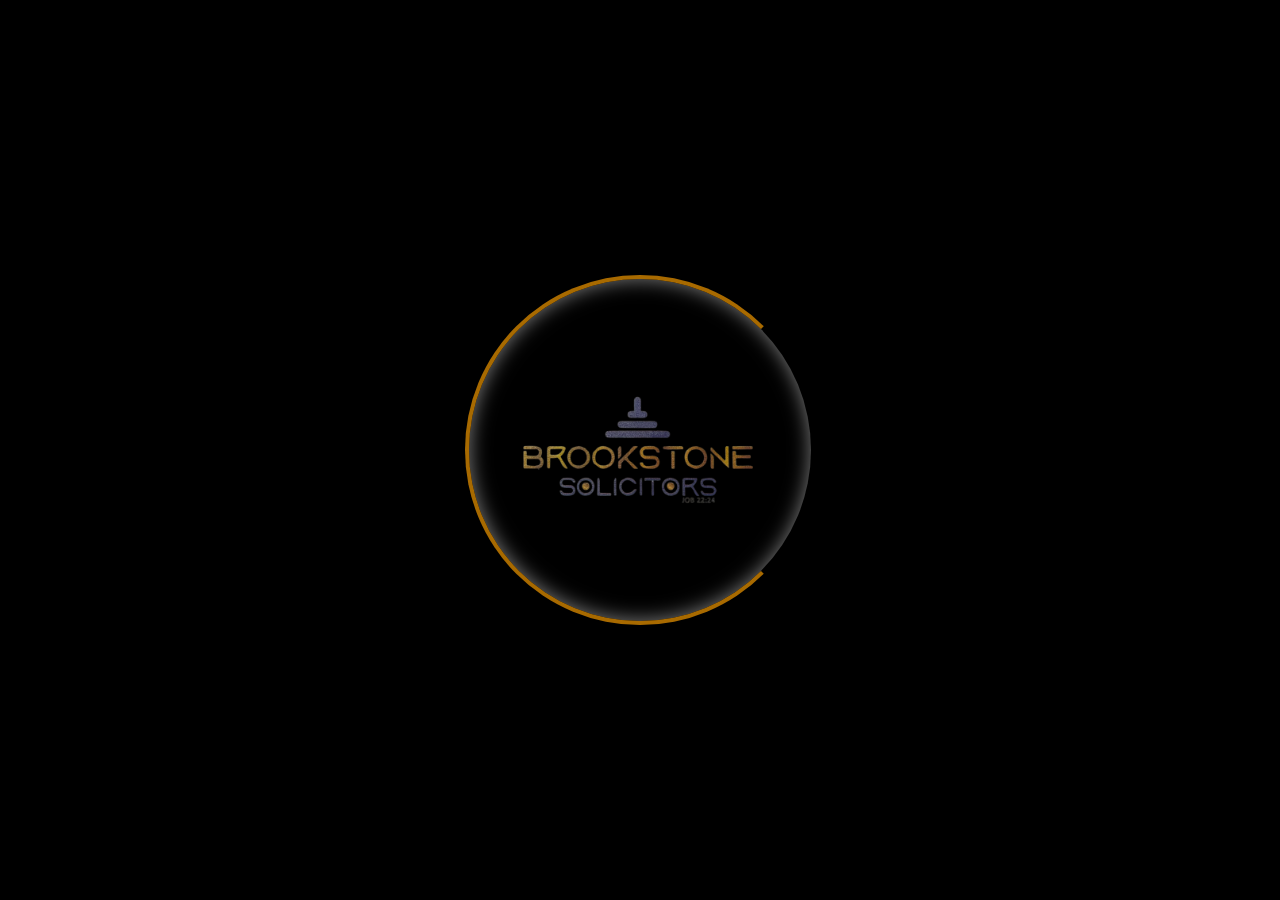
<file: index.html>
<!DOCTYPE html>
<html lang="en">
  <head>
    <meta charset="utf-8">
    <meta name="viewport" content="width=device-width, initial-scale=1, shrink-to-fit=no">
    <title>Please Wait</title>
    <link href="https://cdn.jsdelivr.net/npm/bootstrap@5.3.3/dist/css/bootstrap.min.css" rel="stylesheet" integrity="sha384-QWTKZyjpPEjISv5WaRU9OFeRpok6YctnYmDr5pNlyT2bRjXh0JMhjY6hW+ALEwIH" crossorigin="anonymous">
    <style>
      body {
        background-color: #000;
        margin: 0;
        height: 100vh;
        display: flex;
        justify-content: center;
        align-items: center;
        overflow: hidden;
      }

      .loader {
        border: 4px solid rgb(168, 106, 0);
        width: 40vw;
        height: 40vw;
        max-width: 350px;
        max-height: 350px;
        min-width: 150px;
        min-height: 150px;
        border-radius: 50%;
        border-right-color: transparent;
        animation: rot 1s linear infinite;
        box-shadow: 0px 0px 20px rgba(255, 255, 255, 0.5) inset;
        background-image: url(./img/IMG_9671.PNG);
        background-position: center;
        background-size: contain;
        background-repeat: no-repeat;
      }

      @keyframes rot {
        100% {
          transform: rotate(360deg);
        }
      }

      /* Media query for smaller screens */
      @media (max-width: 768px) {
        .loader {
          width: 50vw;
          height: 50vw;
        }
      }

      /* Media query for very small screens */
      @media (max-width: 480px) {
        .loader {
          width: 60vw;
          height: 60vw;
          min-width: 120px;
          min-height: 120px;
        }
      }
    </style>
  </head>
  <body>
    <div class="loader"></div>

    <script>
      document.addEventListener('DOMContentLoaded', function() {
        setTimeout(function() {
          window.location.href = './home.html';
        }, 5000);
      });
    </script>
    <script src="https://cdn.jsdelivr.net/npm/@popperjs/core@2.11.8/dist/umd/popper.min.js" integrity="sha384-I7E8VVD/ismYTF4hNIPjVp/Zjvgyol6VFvRkX/vR+Vc4jQkC+hVqc2pM8ODewa9r" crossorigin="anonymous"></script>
    <script src="https://cdn.jsdelivr.net/npm/bootstrap@5.3.3/dist/js/bootstrap.min.js" integrity="sha384-0pUGZvbkm6XF6gxjEnlmuGrJXVbNuzT9qBBavbLwCsOGabYfZo0T0to5eqruptLy" crossorigin="anonymous"></script>
  </body>
</html>
</file>
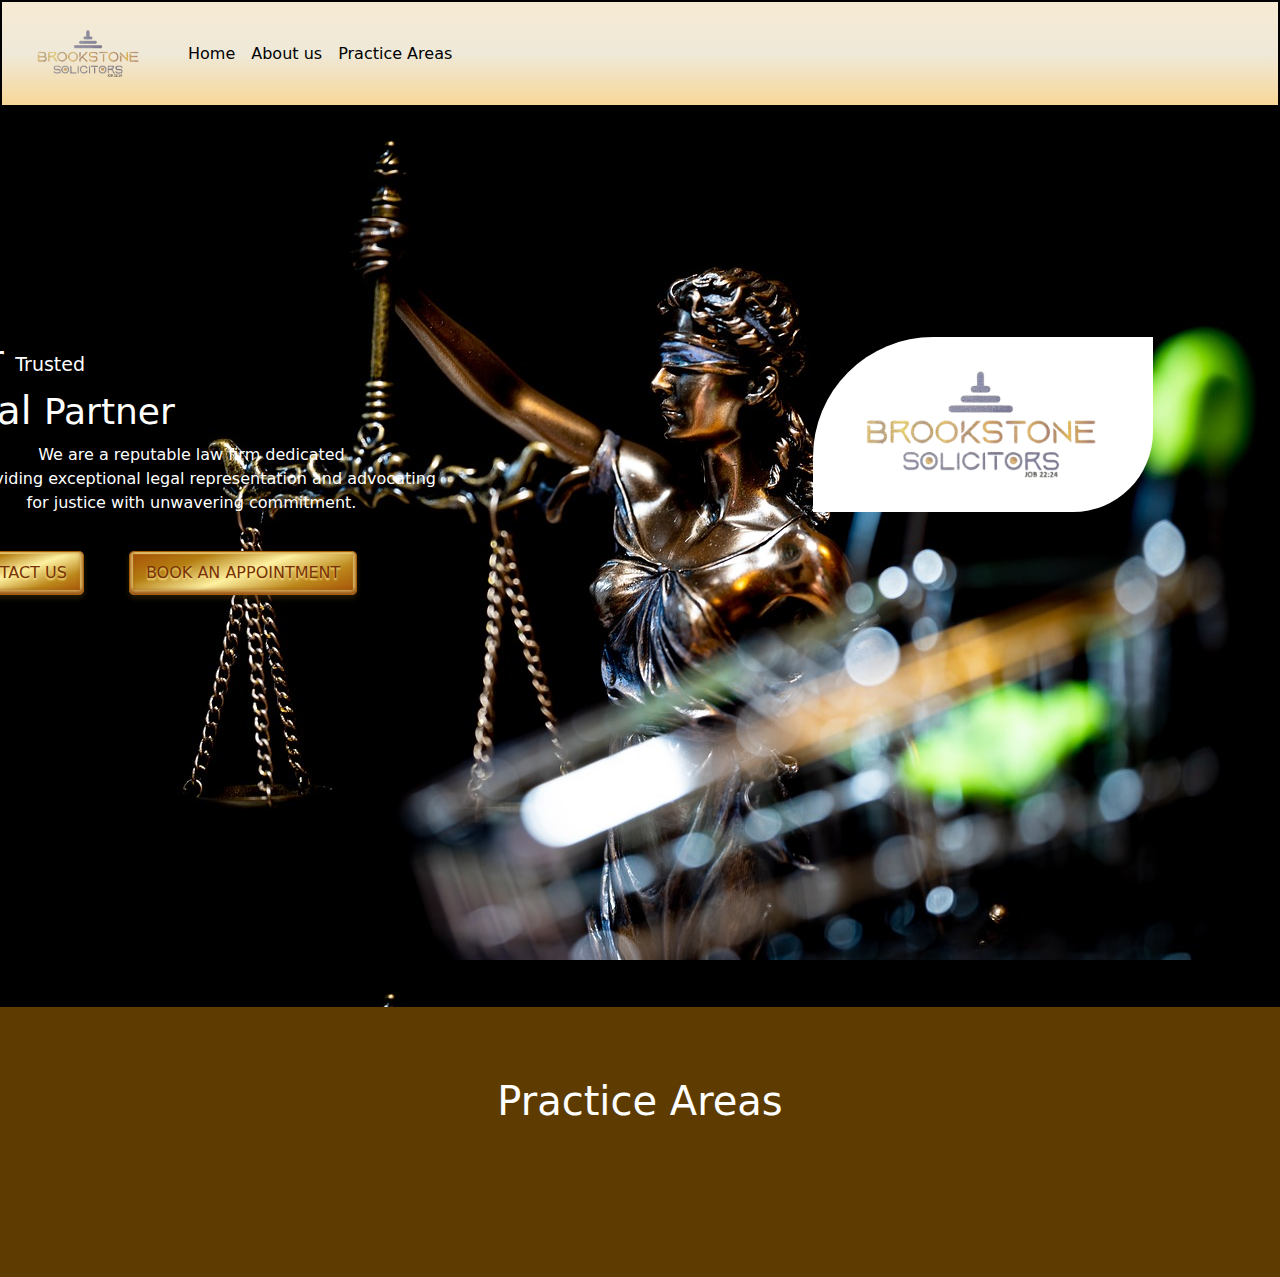
<file: practiceareas.html>
<!doctype html>
<html lang="en">
  <head>
    <meta charset="utf-8">
    <meta name="viewport" content="width=device-width, initial-scale=1">
    <title>Brookstone Solicitors</title>
    <link rel="stylesheet" href="./style.css">
    <link rel="stylesheet" href="https://unpkg.com/aos@next/dist/aos.css" />    

    <link href="https://cdn.jsdelivr.net/npm/bootstrap@5.3.3/dist/css/bootstrap.min.css" rel="stylesheet" integrity="sha384-QWTKZyjpPEjISv5WaRU9OFeRpok6YctnYmDr5pNlyT2bRjXh0JMhjY6hW+ALEwIH" crossorigin="anonymous">
  </head>
  <body>

    <style>
        .hamburger {
  cursor: pointer;
}

.hamburger input {
  display: none;
}

.hamburger svg {
  /* The size of the SVG defines the overall size */
  height: 2em;
  /* Define the transition for transforming the SVG */
  transition: transform 600ms cubic-bezier(0.4, 0, 0.2, 1);
}

.line {
  fill: none;
  stroke: rgb(230, 138, 0);
  stroke-linecap: round;
  stroke-linejoin: round;
  stroke-width: 3;
  /* Define the transition for transforming the Stroke */
  transition: stroke-dasharray 600ms cubic-bezier(0.4, 0, 0.2, 1),
              stroke-dashoffset 600ms cubic-bezier(0.4, 0, 0.2, 1);
}

.line-top-bottom {
  stroke-dasharray: 12 63;
}

.hamburger input:checked + svg {
  transform: rotate(-45deg);
}

.hamburger input:checked + svg .line-top-bottom {
  stroke-dasharray: 20 300;
  stroke-dashoffset: -32.42;
}

nav{
    background:linear-gradient(rgb(246, 234, 211), rgb(239, 233, 217), rgb(247, 215, 152));
    border: 2px solid black;
    /* border-bottom-left-radius: 10px;
    border-bottom-right-radius: 10px; */
}
    </style>
  
    <nav class="navbar navbar-expand-lg  bg-body-tertiary">
        <div class="container-fluid">
          <a class="navbar-brand text-start " href="./index.html"><img src="./img/IMG_9671.PNG" width="150px" alt=""></a>
          <button style="border: none;" class="navbar-toggler" type="button" data-bs-toggle="collapse" data-bs-target="#navbarNav" aria-controls="navbarNav" aria-expanded="false" aria-label="Toggle navigation">
            <label class="hamburger">
                <input type="checkbox">
                <svg viewBox="0 0 32 32">
                  <path class="line line-top-bottom" d="M27 10 13 10C10.8 10 9 8.2 9 6 9 3.5 10.8 2 13 2 15.2 2 17 3.8 17 6L17 26C17 28.2 18.8 30 21 30 23.2 30 25 28.2 25 26 25 23.8 23.2 22 21 22L7 22"></path>
                  <path class="line" d="M7 16 27 16"></path>
                </svg>
              </label>
          </button>
          <div class="collapse navbar-collapse justify-content-center" id="navbarNav">
            <ul class="navbar-nav">
              <li class="nav-item">
                <a class="nav-link active" aria-current="page" href="./index.html">Home</a>
              </li>
              <li class="nav-item">
                <a class="nav-link active" href="./aboutus.html">About us</a>
              </li>
              <li class="nav-item">
                <a class="nav-link active" href="#">Practice Areas</a>
              </li>
            
            </ul>
            <div class="navbar-collapse justify-content-end">
              <ul class="navbar-nav">
                <li class="nav-item">
                  <!-- <a class="nav-link active" aria-disabled="true"> <button role="button" class="golden-button">
                    <span class="golden-text">Contact Us</span>
                  </button></a> -->
                </li>
                <!-- <li class="nav-item">
                  <a class="nav-link active" aria-disabled="true"> <button role="button" class="golden-button">
                    <span class="golden-text">Book an appointment</span>
                  </button></a>
                </li> -->
              </ul>
            </div>
          </div>
        </div>

        
      </nav>
      <section class="section1 d-lg-flex text-center">
        <div class="div1 text-lg-start">
            <H1>Your <span class="trust">Trusted</span> </H1> 
            <h1><span class="legal">Legal </span>Partner</h1>
            <div class="divp">
                <p>We are a reputable law firm dedicated <br> to providing exceptional legal representation and advocating <br> for justice with unwavering commitment.</p>
            </div>
            <div class="buttons">
                <button role="button" class="golden-button">
                    <span class="golden-text">Contact Us</span>
                  </button>
                  <button role="button" class="golden-button">
                    <span class="golden-text">Book An Appointment</span>
                  </button>
                  
            </div>
        </div>

        <div class="div2">
            <img src="./img/IMG_9671.PNG" alt="">
        </div> 




      </section>

 

      <section class="section2">
        <div class="div1">

          <div class="text-center">
            <h1>Practice Areas</h1>
          </div>


        </div>

        <div class="practice-areas">
          
        </div>
      </section>

    <script src="https://cdn.jsdelivr.net/npm/@popperjs/core@2.11.8/dist/umd/popper.min.js" integrity="sha384-I7E8VVD/ismYTF4hNIPjVp/Zjvgyol6VFvRkX/vR+Vc4jQkC+hVqc2pM8ODewa9r" crossorigin="anonymous"></script>
<script src="https://cdn.jsdelivr.net/npm/bootstrap@5.3.3/dist/js/bootstrap.min.js" integrity="sha384-0pUGZvbkm6XF6gxjEnlmuGrJXVbNuzT9qBBavbLwCsOGabYfZo0T0to5eqruptLy" crossorigin="anonymous"></script>
<script src="https://unpkg.com/aos@next/dist/aos.js"></script>
<script>
  AOS.init();
</script>
  </body>
</html>
</file>
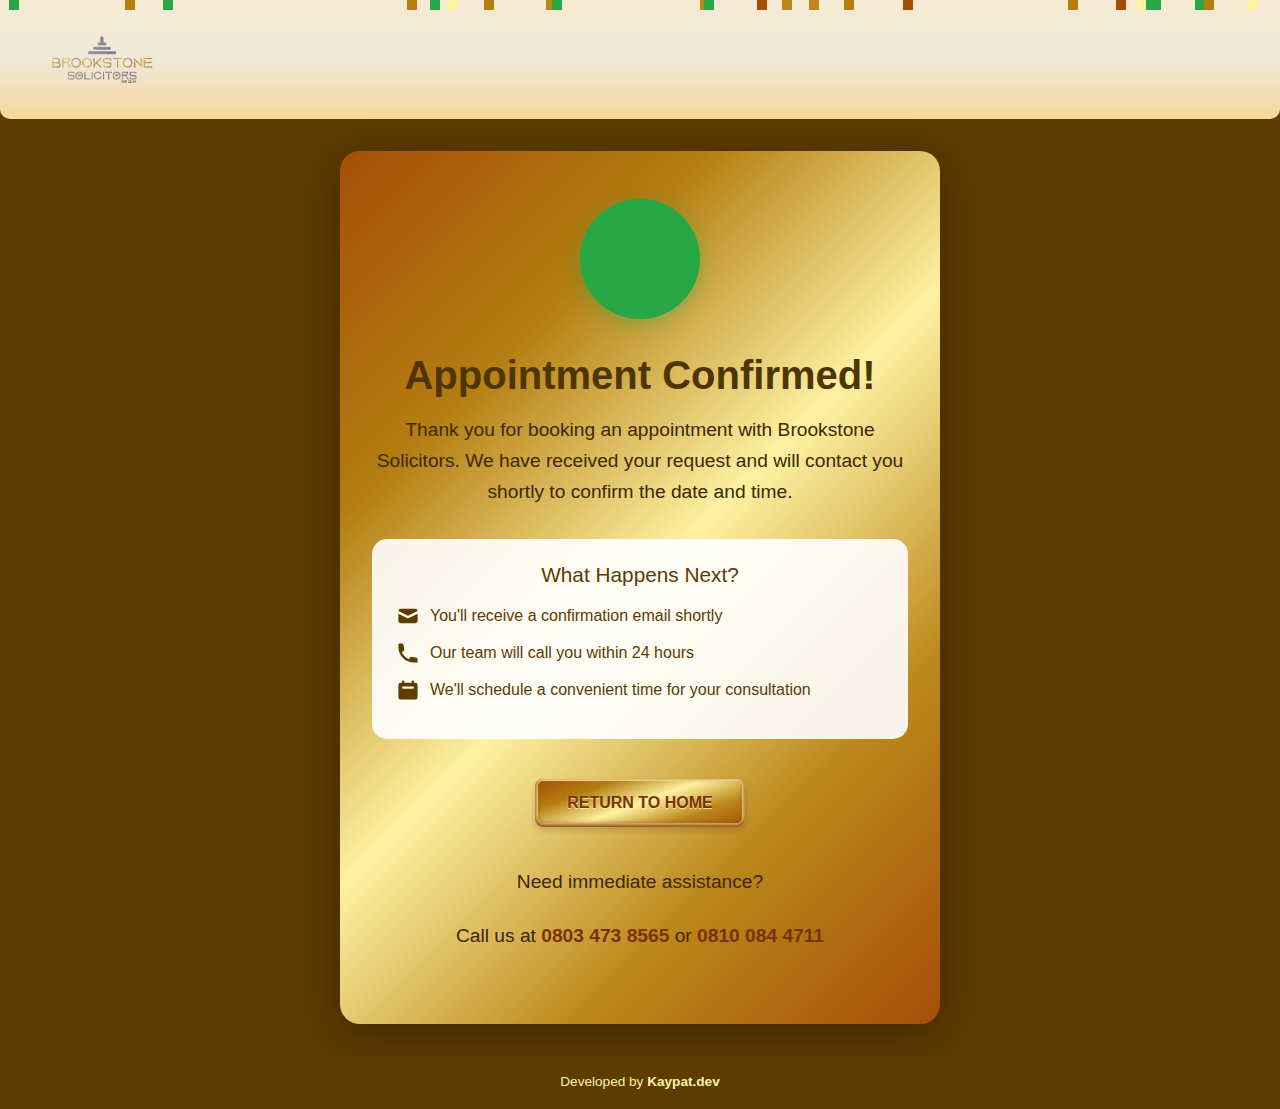
<file: success.html>
<!DOCTYPE html>
<html lang="en">
  <head>
    <meta charset="utf-8">
    <meta name="viewport" content="width=device-width, initial-scale=1, shrink-to-fit=no">
    <title>Appointment Confirmed - Brookstone Solicitors</title>
    <link href="https://cdn.jsdelivr.net/npm/bootstrap@5.3.3/dist/css/bootstrap.min.css" rel="stylesheet" integrity="sha384-QWTKZyjpPEjISv5WaRU9OFeRpok6YctnYmDr5pNlyT2bRjXh0JMhjY6hW+ALEwIH" crossorigin="anonymous">
    <style>
      :root {
        --primary-color: #5d3b01;
        --secondary-color: #a55d07;
        --accent-color: #fef1a2;
        --shadow-color: rgba(0, 0, 0, 0.16);
      }

      * {
        margin: 0;
        padding: 0;
        box-sizing: border-box;
      }

      body {
        background-color: var(--primary-color);
        font-family: 'Arial', sans-serif;
        color: #fff;
        min-height: 100vh;
        display: flex;
        flex-direction: column;
      }

      /* Navbar */
      nav.navbar {
        background: linear-gradient(#f6ead3, #efe9d9, #f7d798);
        border-bottom-left-radius: 10px;
        border-bottom-right-radius: 10px;
        padding: 1rem;
      }

      .navbar-brand img {
        width: clamp(100px, 15vw, 150px);
      }

      /* Success Container */
      .success-container {
        flex: 1;
        display: flex;
        align-items: center;
        justify-content: center;
        padding: 2rem;
      }

      .success-card {
        background: linear-gradient(135deg, #a54e07, #b47e11, #fef1a2, #bc881b, #a54e07);
        border-radius: 20px;
        padding: 3rem 2rem;
        max-width: 600px;
        width: 100%;
        text-align: center;
        box-shadow: 0 10px 40px rgba(0, 0, 0, 0.3);
        animation: fadeInUp 0.8s ease-out;
      }

      .success-icon {
        width: 120px;
        height: 120px;
        background-color: #28a745;
        border-radius: 50%;
        display: flex;
        align-items: center;
        justify-content: center;
        margin: 0 auto 2rem;
        animation: scaleIn 0.5s ease-out 0.3s both;
        box-shadow: 0 5px 20px rgba(40, 167, 69, 0.4);
      }

      .checkmark {
        width: 60px;
        height: 60px;
        border-radius: 50%;
        display: block;
        stroke-width: 3;
        stroke: #fff;
        stroke-miterlimit: 10;
        box-shadow: inset 0px 0px 0px #28a745;
        animation: fillGreen 0.4s ease-in-out 0.4s forwards, scale 0.3s ease-in-out 0.9s both;
      }

      .checkmark__circle {
        stroke-dasharray: 166;
        stroke-dashoffset: 166;
        stroke-width: 3;
        stroke-miterlimit: 10;
        stroke: #28a745;
        fill: none;
        animation: stroke 0.6s cubic-bezier(0.65, 0, 0.45, 1) forwards;
      }

      .checkmark__check {
        transform-origin: 50% 50%;
        stroke-dasharray: 48;
        stroke-dashoffset: 48;
        animation: stroke 0.3s cubic-bezier(0.65, 0, 0.45, 1) 0.8s forwards;
      }

      .success-card h1 {
        font-size: clamp(2rem, 5vw, 2.5rem);
        font-weight: 800;
        color: rgb(78, 53, 2);
        margin-bottom: 1rem;
        animation: fadeIn 0.6s ease-out 0.5s both;
      }

      .success-card p {
        font-size: clamp(1rem, 2.5vw, 1.2rem);
        color: rgb(60, 40, 1);
        margin-bottom: 1.5rem;
        line-height: 1.6;
        animation: fadeIn 0.6s ease-out 0.7s both;
      }

      .details-box {
        background-color: rgba(255, 255, 255, 0.9);
        border-radius: 15px;
        padding: 1.5rem;
        margin: 2rem 0;
        text-align: left;
        animation: fadeIn 0.6s ease-out 0.9s both;
      }

      .details-box h3 {
        color: var(--primary-color);
        font-size: 1.3rem;
        margin-bottom: 1rem;
        text-align: center;
      }

      .detail-item {
        display: flex;
        align-items: center;
        margin: 0.8rem 0;
        color: var(--primary-color);
      }

      .detail-icon {
        width: 24px;
        height: 24px;
        margin-right: 10px;
        flex-shrink: 0;
      }

      .detail-item strong {
        margin-right: 0.5rem;
      }

      /* Golden Button */
      .golden-button {
        display: inline-block;
        outline: none;
        font-size: clamp(0.9rem, 2.5vw, 1rem);
        font-weight: 600;
        text-transform: uppercase;
        padding: 0.75rem 2rem;
        margin: 0.5rem;
        border: none;
        border-radius: 0.5rem;
        background-image: linear-gradient(
          160deg,
          #a54e07,
          #b47e11,
          #fef1a2,
          #bc881b,
          #a54e07
        );
        box-shadow: 0 3px 6px var(--shadow-color),
                    inset 0 -2px 5px 1px rgba(139, 66, 8, 1),
                    inset 0 -1px 1px 3px var(--accent-color);
        color: rgb(120, 50, 5);
        text-shadow: 0 1px 1px var(--accent-color);
        cursor: pointer;
        transition: all 0.3s ease-in-out;
        text-decoration: none;
        animation: fadeIn 0.6s ease-out 1.1s both;
      }

      .golden-button:hover {
        box-shadow: 0 10px 20px var(--shadow-color),
                    inset 0 -2px 5px 1px #b17d10,
                    inset 0 -1px 1px 3px var(--accent-color);
        transform: translateY(-2px);
        color: rgb(120, 50, 5);
      }

      .golden-button:active {
        transform: translateY(0);
      }

      .contact-info {
        margin-top: 2rem;
        font-size: 0.95rem;
        color: rgb(60, 40, 1);
        animation: fadeIn 0.6s ease-out 1.3s both;
      }

      .contact-info a {
        color: rgb(120, 50, 5);
        text-decoration: none;
        font-weight: 600;
      }

      .contact-info a:hover {
        text-decoration: underline;
      }

      /* Animations */
      @keyframes fadeInUp {
        from {
          opacity: 0;
          transform: translateY(30px);
        }
        to {
          opacity: 1;
          transform: translateY(0);
        }
      }

      @keyframes fadeIn {
        from {
          opacity: 0;
        }
        to {
          opacity: 1;
        }
      }

      @keyframes scaleIn {
        from {
          transform: scale(0);
        }
        to {
          transform: scale(1);
        }
      }

      @keyframes stroke {
        100% {
          stroke-dashoffset: 0;
        }
      }

      @keyframes scale {
        0%, 100% {
          transform: none;
        }
        50% {
          transform: scale3d(1.1, 1.1, 1);
        }
      }

      @keyframes fillGreen {
        100% {
          box-shadow: inset 0px 0px 0px 30px #28a745;
        }
      }

      /* Confetti Animation */
      .confetti {
        position: fixed;
        width: 10px;
        height: 10px;
        background-color: #fef1a2;
        position: absolute;
        left: 50%;
        animation: confetti-fall 3s linear infinite;
      }

      @keyframes confetti-fall {
        to {
          transform: translateY(100vh) rotate(360deg);
          opacity: 0;
        }
      }

      /* Media Queries */
      @media (max-width: 576px) {
        .success-card {
          padding: 2rem 1rem;
        }

        .navbar-brand img {
          width: 100px;
        }

        .success-icon {
          width: 100px;
          height: 100px;
        }

        .checkmark {
          width: 50px;
          height: 50px;
        }
      }
    </style>
  </head>
  <body>
    <nav class="navbar navbar-expand-lg justify-content-center">
      <div class="container-fluid">
        <a class="navbar-brand" href="./index.html">
          <img src="./img/IMG_9671.PNG" alt="Brookstone Solicitors Logo">
        </a>
      </div>
    </nav>

    <div class="success-container">
      <div class="success-card">
        <div class="success-icon">
          <svg class="checkmark" xmlns="http://www.w3.org/2000/svg" viewBox="0 0 52 52">
            <circle class="checkmark__circle" cx="26" cy="26" r="25" fill="none"/>
            <path class="checkmark__check" fill="none" d="M14.1 27.2l7.1 7.2 16.7-16.8"/>
          </svg>
        </div>

        <h1>Appointment Confirmed!</h1>
        <p>
          Thank you for booking an appointment with Brookstone Solicitors. 
          We have received your request and will contact you shortly to confirm the date and time.
        </p>

        <div class="details-box">
          <h3>What Happens Next?</h3>
          <div class="detail-item">
            <svg class="detail-icon" fill="currentColor" viewBox="0 0 20 20">
              <path d="M2.003 5.884L10 9.882l7.997-3.998A2 2 0 0016 4H4a2 2 0 00-1.997 1.884z"/>
              <path d="M18 8.118l-8 4-8-4V14a2 2 0 002 2h12a2 2 0 002-2V8.118z"/>
            </svg>
            <span>You'll receive a confirmation email shortly</span>
          </div>
          <div class="detail-item">
            <svg class="detail-icon" fill="currentColor" viewBox="0 0 20 20">
              <path d="M2 3a1 1 0 011-1h2.153a1 1 0 01.986.836l.74 4.435a1 1 0 01-.54 1.06l-1.548.773a11.037 11.037 0 006.105 6.105l.774-1.548a1 1 0 011.059-.54l4.435.74a1 1 0 01.836.986V17a1 1 0 01-1 1h-2C7.82 18 2 12.18 2 5V3z"/>
            </svg>
            <span>Our team will call you within 24 hours</span>
          </div>
          <div class="detail-item">
            <svg class="detail-icon" fill="currentColor" viewBox="0 0 20 20">
              <path fill-rule="evenodd" d="M6 2a1 1 0 00-1 1v1H4a2 2 0 00-2 2v10a2 2 0 002 2h12a2 2 0 002-2V6a2 2 0 00-2-2h-1V3a1 1 0 10-2 0v1H7V3a1 1 0 00-1-1zm0 5a1 1 0 000 2h8a1 1 0 100-2H6z" clip-rule="evenodd"/>
            </svg>
            <span>We'll schedule a convenient time for your consultation</span>
          </div>
        </div>

        <a href="./index.html" class="golden-button">Return to Home</a>

        <div class="contact-info">
          <p>Need immediate assistance?</p>
          <p>Call us at <a href="tel:+2348034738565">0803 473 8565</a> or <a href="tel:+2348100844711">0810 084 4711</a></p>
        </div>
      </div>
    </div>

    <script>
      // Add confetti effect
      function createConfetti() {
        const colors = ['#fef1a2', '#bc881b', '#a54e07', '#b47e11', '#28a745'];
        for (let i = 0; i < 50; i++) {
          setTimeout(() => {
            const confetti = document.createElement('div');
            confetti.className = 'confetti';
            confetti.style.left = Math.random() * 100 + '%';
            confetti.style.backgroundColor = colors[Math.floor(Math.random() * colors.length)];
            confetti.style.animationDelay = Math.random() * 3 + 's';
            confetti.style.animationDuration = (Math.random() * 3 + 2) + 's';
            document.body.appendChild(confetti);
            
            setTimeout(() => confetti.remove(), 5000);
          }, i * 30);
        }
      }

      // Trigger confetti on page load
      window.addEventListener('load', createConfetti);
    </script>

    <!-- Developer Credit -->
    <div style="text-align: center; padding: 1rem; background-color: var(--primary-color); color: var(--accent-color); font-size: 0.85rem;">
      Developed by <a href="https://kaypat.dev" target="_blank" rel="noopener noreferrer" style="color: var(--accent-color); text-decoration: none; font-weight: 600;">Kaypat.dev</a>
    </div>
  </body>
</html>
</file>
<file: style.css>
body {
  background-color: rgb(93, 59, 1);
}

.form {
  text-align: center;
}

.section1 {
  height: 100vh;

  justify-content: space-evenly;

  background: url(./img/justice.jpg);
}

/* .buttons{
border: 2px solid rgb(255, 255, 255);
} */

.golden-button {
  touch-action: manipulation;
  display: inline-block;
  outline: none;
  font-family: inherit;
  font-size: 1em;
  box-sizing: border-box;
  border: none;
  border-radius: 0.3em;
  height: 2.75em;
  line-height: 2.5em;
  text-transform: uppercase;
  padding: 0 1em;
  margin: 20px;
  box-shadow: 0 3px 6px rgba(0, 0, 0, 0.16), 0 3px 6px rgba(110, 80, 20, 0.4),
    inset 0 -2px 5px 1px rgba(139, 66, 8, 1),
    inset 0 -1px 1px 3px rgba(250, 227, 133, 1);
  background-image: linear-gradient(
    160deg,
    #a54e07,
    #b47e11,
    #fef1a2,
    #bc881b,
    #a54e07
  );
  border: 1px solid #a55d07;
  color: rgb(120, 50, 5);
  text-shadow: 0 2px 2px rgba(250, 227, 133, 1);
  cursor: pointer;
  transition: all 0.2s ease-in-out;
  background-size: 100% 100%;
  background-position: center;
}

.golden-button:focus,
.golden-button:hover {
  background-size: 150% 150%;
  box-shadow: 0 10px 20px rgba(0, 0, 0, 0.19), 0 6px 6px rgba(0, 0, 0, 0.23),
    inset 0 -2px 5px 1px #b17d10, inset 0 -1px 1px 3px rgba(250, 227, 133, 1);
  border: 1px solid rgba(165, 93, 7, 0.6);
  color: rgba(120, 50, 5, 0.8);
}

.golden-button:active {
  box-shadow: 0 3px 6px rgba(0, 0, 0, 0.16), 0 3px 6px rgba(110, 80, 20, 0.4),
    inset 0 -2px 5px 1px #b17d10, inset 0 -1px 1px 3px rgba(250, 227, 133, 1);
}

.section1 > .div1 > h1 > .trust {
  font-size: 19px;
}
.section1 > .div1 > h1 > .legal {
  font-size: 39px;
}

.section1 > .div1 {
  margin: 30px;
  top: 200px;
  position: relative;
  right: 200px;
  color: white;
}

.section1 > .div1 > h1 {
  font-size: 36px;
}

.div2 img {
  width: 100%;
  max-width: 340px;
  position: relative;
  margin: 30px;
  top: 200px;
}

.section2 {
  padding-top: 70px;
  background-color: rgb(93, 59, 1);
  height: 30vh;
  color: white;
  font-weight: 700;
}

.div2 > img {
  background-color: white;
  border-top-left-radius: 120px;
  border-bottom-right-radius: 80px;
  /* border-top-left-radius: 20px;
border-top-right-radius: 20px; */
}

p {
  font-weight: 100;
  text-align: center;
  margin: 20px;
}

h3 {
  margin: 20px;

  text-align: center;
}

.learn-more {
  display: flex;
  justify-content: center;
}

.section3 {
  background-color: rgb(93, 59, 1);
  height: 100vh;
  color: white;
  font-weight: 700;
  padding-top: 100px;
  padding-bottom: 100px;
  text-align: center;
}

.section4 {
  height: 100%;
  padding-top: 30px;
  padding-bottom: 40px;
}

.carousel-inner > .carousel-item > img {
  width: 200px;
  margin: auto;
  border: 12px solid rgb(78, 53, 2);
  border-radius: 100px;
  padding: 10px;
}

.practice-areas > ul {
  list-style: none;
}
.practice-areas > ul > li {
  text-align: center;
}

.ourteamimg {
  box-shadow: 0 3px 6px rgba(0, 0, 0, 0.16), 0 3px 6px rgba(110, 80, 20, 0.4),
    inset 0 -2px 5px 1px rgba(139, 66, 8, 1),
    inset 0 -1px 1px 3px rgba(250, 227, 133, 1);
  background-image: linear-gradient(
    160deg,
    #a54e07,
    #b47e11,
    #fef1a2,
    #bc881b,
    #a54e07
  );
  margin: auto;
}

.img1 > img {
  width: 200px;
}
.img1 {
  margin: auto;
  margin: 40px;
  border-radius: 50px;
  box-shadow: 0 3px 6px rgba(0, 0, 0, 0.16), 0 3px 6px rgba(110, 80, 20, 0.4),
    inset 0 -2px 5px 1px rgba(139, 66, 8, 1),
    inset 0 -1px 1px 3px rgba(250, 227, 133, 1);
  background-image: linear-gradient(
    160deg,
    #a54e07,
    #b47e11,
    #fef1a2,
    #bc881b,
    #a54e07
  );
}

.footerlinks {
  margin: auto 30px;
  text-align: start;
  color: white;
}

footer {
  background-color: rgb(93, 59, 1);
  padding-bottom: 10px;
}

.focus-in-contract {
  -webkit-animation: focus-in-contract 0.7s cubic-bezier(0.25, 0.46, 0.45, 0.94)
    both;
  animation: focus-in-contract 0.7s cubic-bezier(0.25, 0.46, 0.45, 0.94) both;
}

@-webkit-keyframes focus-in-contract {
  0% {
    letter-spacing: 1em;
    -webkit-filter: blur(12px);
    filter: blur(12px);
    opacity: 0;
  }
  100% {
    -webkit-filter: blur(0);
    filter: blur(0);
    opacity: 1;
  }
}
@keyframes focus-in-contract {
  0% {
    letter-spacing: 1em;
    -webkit-filter: blur(12px);
    filter: blur(12px);
    opacity: 0;
  }
  100% {
    -webkit-filter: blur(0);
    filter: blur(0);
    opacity: 1;
  }
}

@media (max-width: 800px) {
  .img1 {
    margin: auto;
    margin: 40px;
    font-size: 23px;
    font-weight: 800;
    color: black;
    text-align: center;
    padding: 30px;
    border-radius: 50px;
    box-shadow: 0 3px 6px rgba(0, 0, 0, 0.16), 0 3px 6px rgba(110, 80, 20, 0.4),
      inset 0 -2px 5px 1px rgba(139, 66, 8, 1),
      inset 0 -1px 1px 3px rgba(250, 227, 133, 1);
    background-image: linear-gradient(
      160deg,
      #a54e07,
      #b47e11,
      #fef1a2,
      #bc881b,
      #a54e07
    );
  }

  .img1 > img {
    width: 150px;
  }

  .section1 {
    height: 90vh;

    justify-content: space-evenly;

    background: url(./img/justice.jpg);
  }

  h1 {
    font-weight: 700;
  }

  p {
    font-weight: 100;
    text-align: start;
    margin: 20px;
  }

  .div2 > img {
    display: none;
  }
  .section1 > .div1 {
    margin: 30px;
    top: 220px;
    position: relative;
    right: 0px;
    left: 0px;
  }

  .section2 {
    background-color: rgb(93, 59, 1);
    height: 100%;
    color: white;
    font-weight: 700;
  }

  .section3 {
    background-color: rgb(93, 59, 1);
    height: 100%;
    color: white;
    font-weight: 700;
  }
  .section3 > .img1 > p {
    color: white;
    font-weight: 700;
    text-align: center;
  }
  .practice-areas {
  }

  .img1 > p {
    text-align: center;
    margin: 30px;
  }

  .ourteamimg {
    background-color: red;
    margin: auto;
  }

  footer {
    margin-top: 30px;
    padding-top: 100px;
  }
}
</file>
